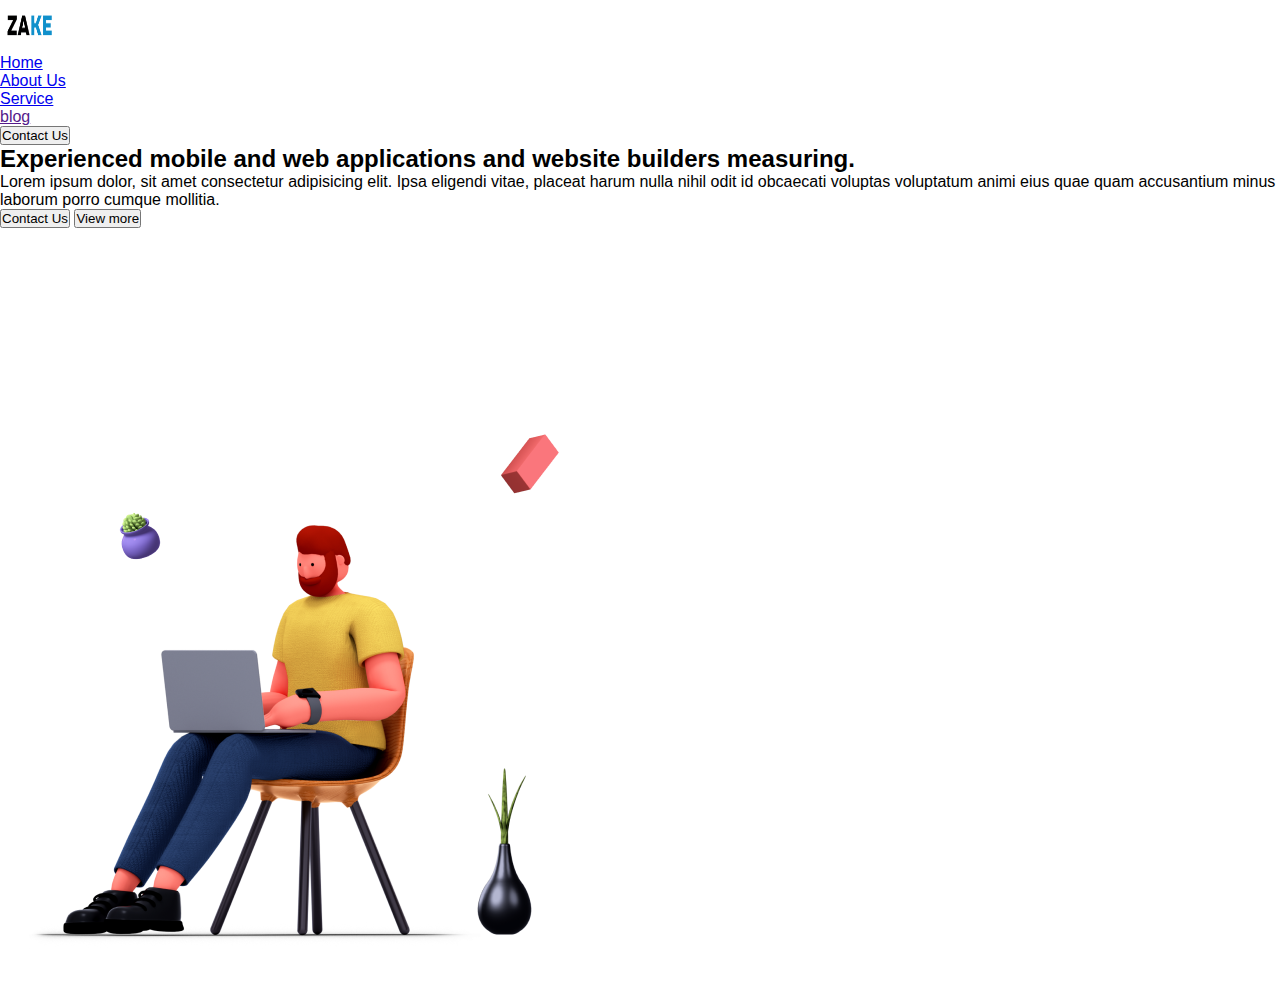
<file: Index.html>
<!DOCTYPE html>
<html lang="fr">

<head>
    <meta charset="UTF-8">
    <meta name="viewport" content="width=device-width, initial-scale=1.0">
    <link rel="stylesheet" href="Style.css">
    <title>Home</title>
</head>

<body>
    <header>
        <div class="navbar">

            <img style="width: 60px; height: 50px;" src="./img/logo-ZAKE.png" alt="img logo">
            <nav class="nav">
                <ul>
                    <li><a href="Index.html">Home</a></li>
                    <li><a href="About.html">About Us</a></li>
                    <li><a href="Services.html">Service</a></li>
                    <li><a href="">blog</a></li>
                    <a href="Contact_us.html"><button>Contact Us</button></a>
                </ul>
            </nav>

        </div>
    </header>
    <section class="einsa">

        <div class="einen">
            <h2>Experienced mobile and web applications and website builders measuring.</h2>
               <div>
                <p>Lorem ipsum dolor, sit amet consectetur adipisicing elit. Ipsa eligendi vitae, placeat harum nulla
                    nihil odit id obcaecati voluptas voluptatum animi eius quae quam accusantium minus laborum porro
                    cumque mollitia.</p>
                <a href="Contact_us.html"><button>Contact Us</button></a>
                <a href=""><button>View more</button></a>
               </div> 

        </div>

        <img src="./img/Group 6.png" alt="childe with chess caracter">




    </section>

  
</body>

</html>
</file>
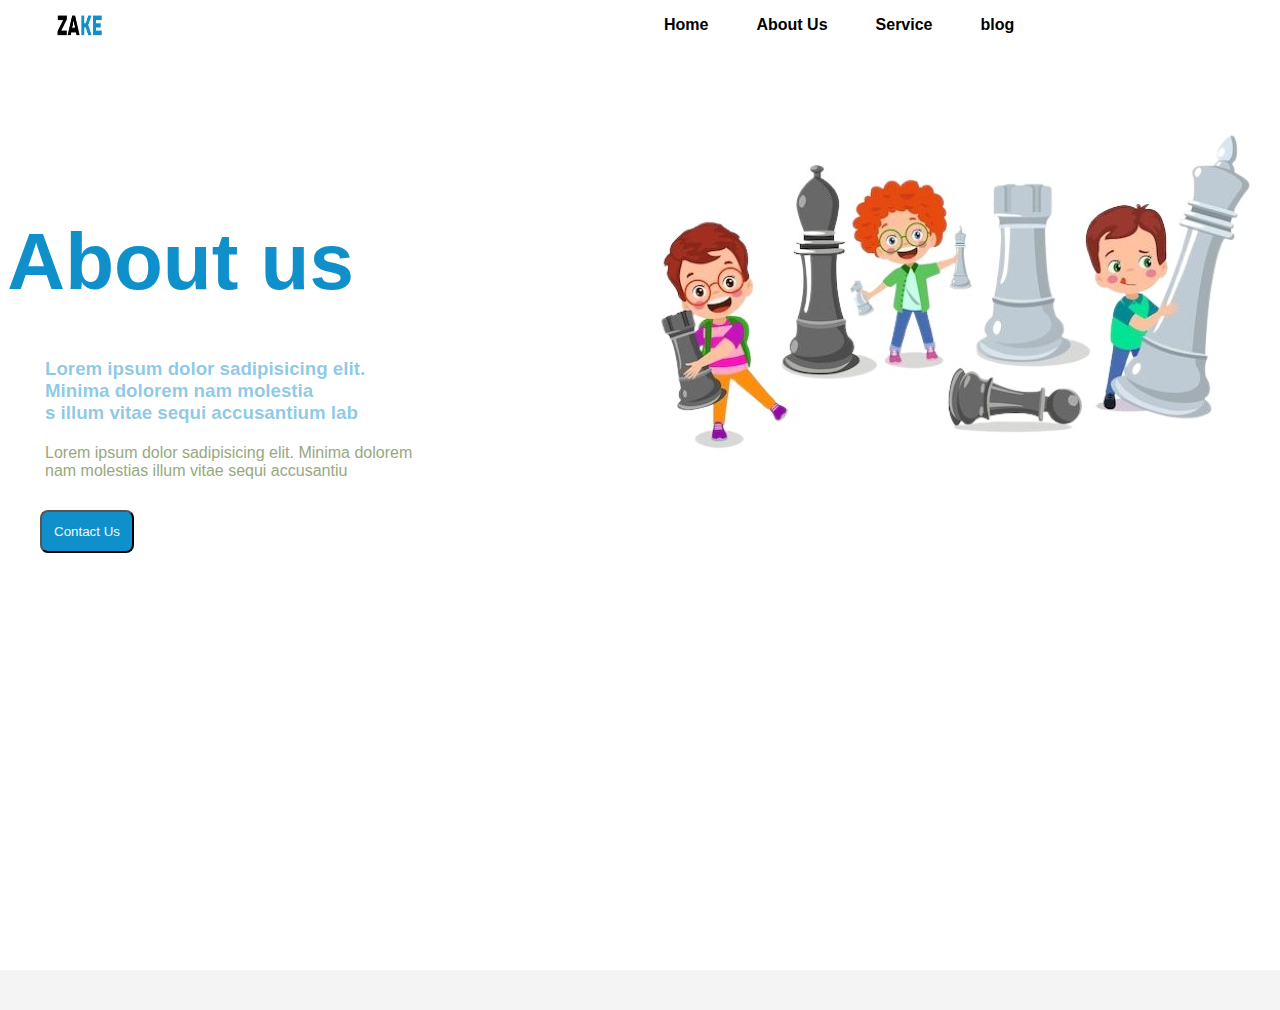
<file: About.html>
<!DOCTYPE html>
<html lang="fr">

<head>
    <meta charset="UTF-8">
    <meta name="viewport" content="width=device-width, initial-scale=1.0">
    <link rel="stylesheet" href="Style.css">
    <title>About us</title>
</head>

<body>
    <header>
        <div class="header">


            <img style="width: 60px; height: 50px; margin-left: 50px;" src="./img/logo-ZAKE.png" alt="img logo">
            <nav class="header-nav">
                <ul>
                    <li><a href="Index.html">Home</a></li>
                    <li><a href="About.html">About Us</a></li>
                    <li><a href="Services.html">Service</a></li>
                    <li><a href="">blog</a></li>
                    
                </ul>
            </nav>

        </div>
    </header>
    <div class="section">
        <div class="container">
            <div class="content-section">
                <div class="title">
                    <h1> About us</h1>
                </div>
                <div class="content">
                    <h3>Lorem ipsum dolor sadipisicing elit. Minima dolorem nam molestia<br>s illum vitae sequi accusantium lab
                    </h3>
                    <p>Lorem ipsum dolor sadipisicing elit. Minima dolorem<br> nam molestias illum vitae sequi accusantiu</p>
                    
                  <div><a  href="Contact_us.html"><button>Contact Us</button></a></div>  

                </div>

            </div>
            <div class="image-section">

                <img src="./img/picabout.jpg" alt="img chess caracter">
            </div>
        </div>
    </div>
    
    <footer>

    </footer>
</body>

</html>
</file>
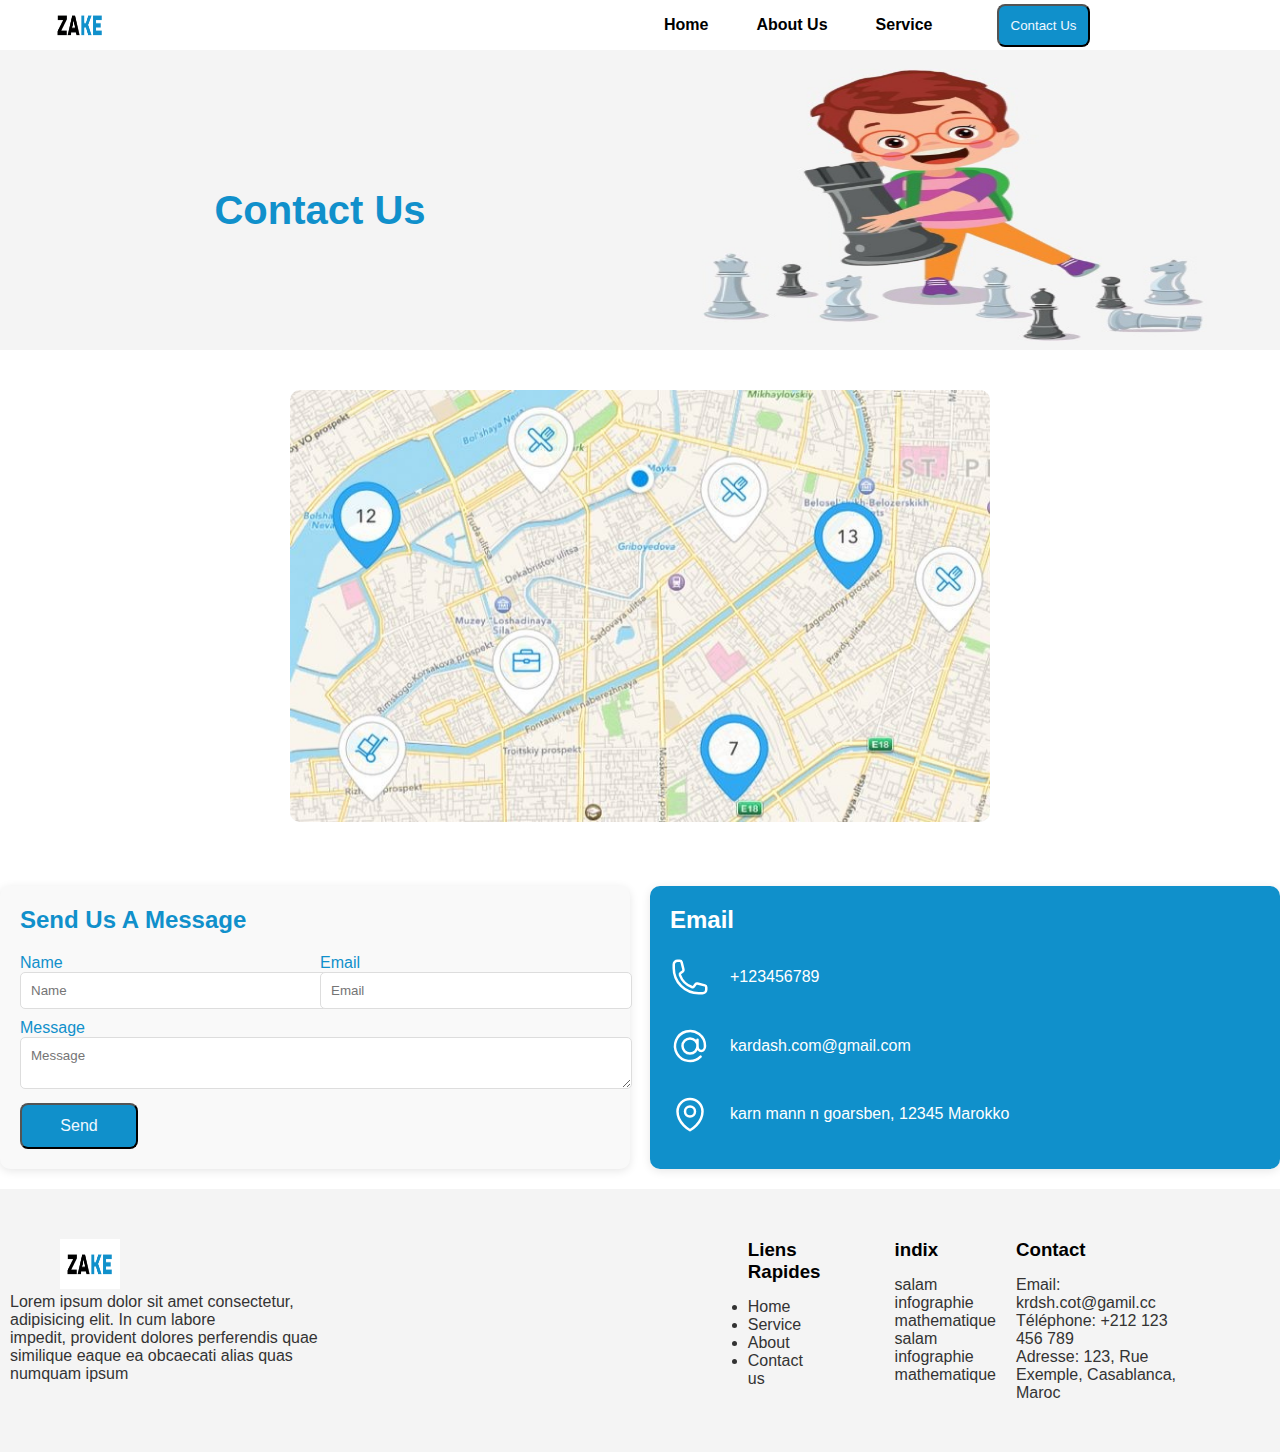
<file: Contact_us.html>
<!DOCTYPE html>
<html lang="fr">

<head>
    <meta charset="UTF-8">
    <meta name="viewport" content="width=device-width, initial-scale=1.0">
    <link rel="stylesheet" href="Style.css">
    <title>Contact us</title>
</head>

<body>
    <header>
        <div class="header">


            <img style="width: 60px; height: 50px; margin-left: 50px;" src="./img/logo-ZAKE.png" alt="img logo">
            <nav class="header-nav">
                <ul>
                    <li><a href="Index.html">Home</a></li>
                    <li><a href="About.html">About Us</a></li>
                    <li><a href="Services.html">Service</a></li>
                    <div>
                        <a href="Contact_us.html"><button>Contact Us</button></a>
                    </div>

                </ul>
            </nav>

        </div>
    </header>

    <section class="contact-section">
        <div class="contact-banner">
            <h1>Contact Us</h1>
            <img src="./img/Sectionimage1.jpg" alt="Map Image">
        </div>

        <!-- Map on Top -->
        <div class="map">
            <img src="./img/mapscontact.jpg" alt="Map Image">
        </div>

        <!-- Form and Contact Info Side by Side -->
        <div class="bottom-section">
            <div class="contact-form">
                <h2>Send Us A Message</h2>
                <form action="#">
                    <div class="input-container">
                        <div class="form-input">
                            <label for="name">Name</label>
                            <input type="text" id="name" placeholder="Name">
                        </div>
                        <div class="form-input">
                            <label for="email">Email</label>
                            <input type="email" id="email" placeholder="Email">
                        </div>
                    </div>
                    <div class="textarea-container">
                        <div class="form-container">
                            <label for="message">Message</label>
                            <textarea id="message" placeholder="Message"></textarea>
                        </div>

                    </div>
                    <button type="submit">Send</button>
                </form>
            </div>

            <div class="contact-info">
                <h2>Email</h2>
                <p>
                    <svg xmlns="http://www.w3.org/2000/svg" fill="none" viewBox="0 0 24 24" stroke-width="1.5"
                        stroke="currentColor" class="size-6">
                        <path stroke-linecap="round" stroke-linejoin="round"
                            d="M2.25 6.75c0 8.284 6.716 15 15 15h2.25a2.25 2.25 0 0 0 2.25-2.25v-1.372c0-.516-.351-.966-.852-1.091l-4.423-1.106c-.44-.11-.902.055-1.173.417l-.97 1.293c-.282.376-.769.542-1.21.38a12.035 12.035 0 0 1-7.143-7.143c-.162-.441.004-.928.38-1.21l1.293-.97c.363-.271.527-.734.417-1.173L6.963 3.102a1.125 1.125 0 0 0-1.091-.852H4.5A2.25 2.25 0 0 0 2.25 4.5v2.25Z" />
                    </svg>
                    <span> +123456789</span>
                </p>
                <p>
                    <svg xmlns="http://www.w3.org/2000/svg" fill="none" viewBox="0 0 24 24" stroke-width="1.5"
                        stroke="currentColor" class="size-6">
                        <path stroke-linecap="round" stroke-linejoin="round"
                            d="M16.5 12a4.5 4.5 0 1 1-9 0 4.5 4.5 0 0 1 9 0Zm0 0c0 1.657 1.007 3 2.25 3S21 13.657 21 12a9 9 0 1 0-2.636 6.364M16.5 12V8.25" />
                    </svg>
                    <span> kardash.com@gmail.com</span>
                </p>
                <p>
                    <svg xmlns="http://www.w3.org/2000/svg" fill="none" viewBox="0 0 24 24" stroke-width="1.5"
                        stroke="currentColor" class="size-6">
                        <path stroke-linecap="round" stroke-linejoin="round"
                            d="M15 10.5a3 3 0 1 1-6 0 3 3 0 0 1 6 0Z" />
                        <path stroke-linecap="round" stroke-linejoin="round"
                            d="M19.5 10.5c0 7.142-7.5 11.25-7.5 11.25S4.5 17.642 4.5 10.5a7.5 7.5 0 1 1 15 0Z" />
                    </svg>
                    <span> karn mann n goarsben, 12345 Marokko</span>
                </p>
            </div>
        </div>
    </section>





    <footer>
        <div class="footer-container">
            <div class="footer-about">
                <img style="width: 60px; height: 50px; margin-left: 50px;" src="./img/logo-ZAKE.png" alt="img logo">
                <p>Lorem ipsum dolor sit amet consectetur, adipisicing elit. In cum labore <br>impedit, provident
                    dolores perferendis quae
                    similique eaque ea obcaecati alias quas numquam ipsum
                </p>
            </div>
            <div class="footer-links">
                <h3>Liens Rapides</h3>
                <ul>
                    <li><a href="Index.html">Home</a></li>
                    <li><a href="Services.html">Service</a></li>
                    <li><a href="About.html">About</a></li>
                    <li><a href="Contact_us.html">Contact us</a></li>
                </ul>
            </div>
            <div class="footer-info">
                <h3>indix</h3>
                <p>salam</p>
                <p>infographie</p>
                <p>mathematique</p>
                <p>salam</p>
                <p>infographie</p>
                <p>mathematique</p>
            </div>
            <div class="footer-contact">
                <h3>Contact</h3>
                <p>Email: krdsh.cot@gamil.cc</p>
                <p>Téléphone: +212 123 456 789</p>
                <p>Adresse: 123, Rue Exemple, Casablanca, Maroc</p>
            </div>


        </div>

    </footer>
</body>

</html>
</file>
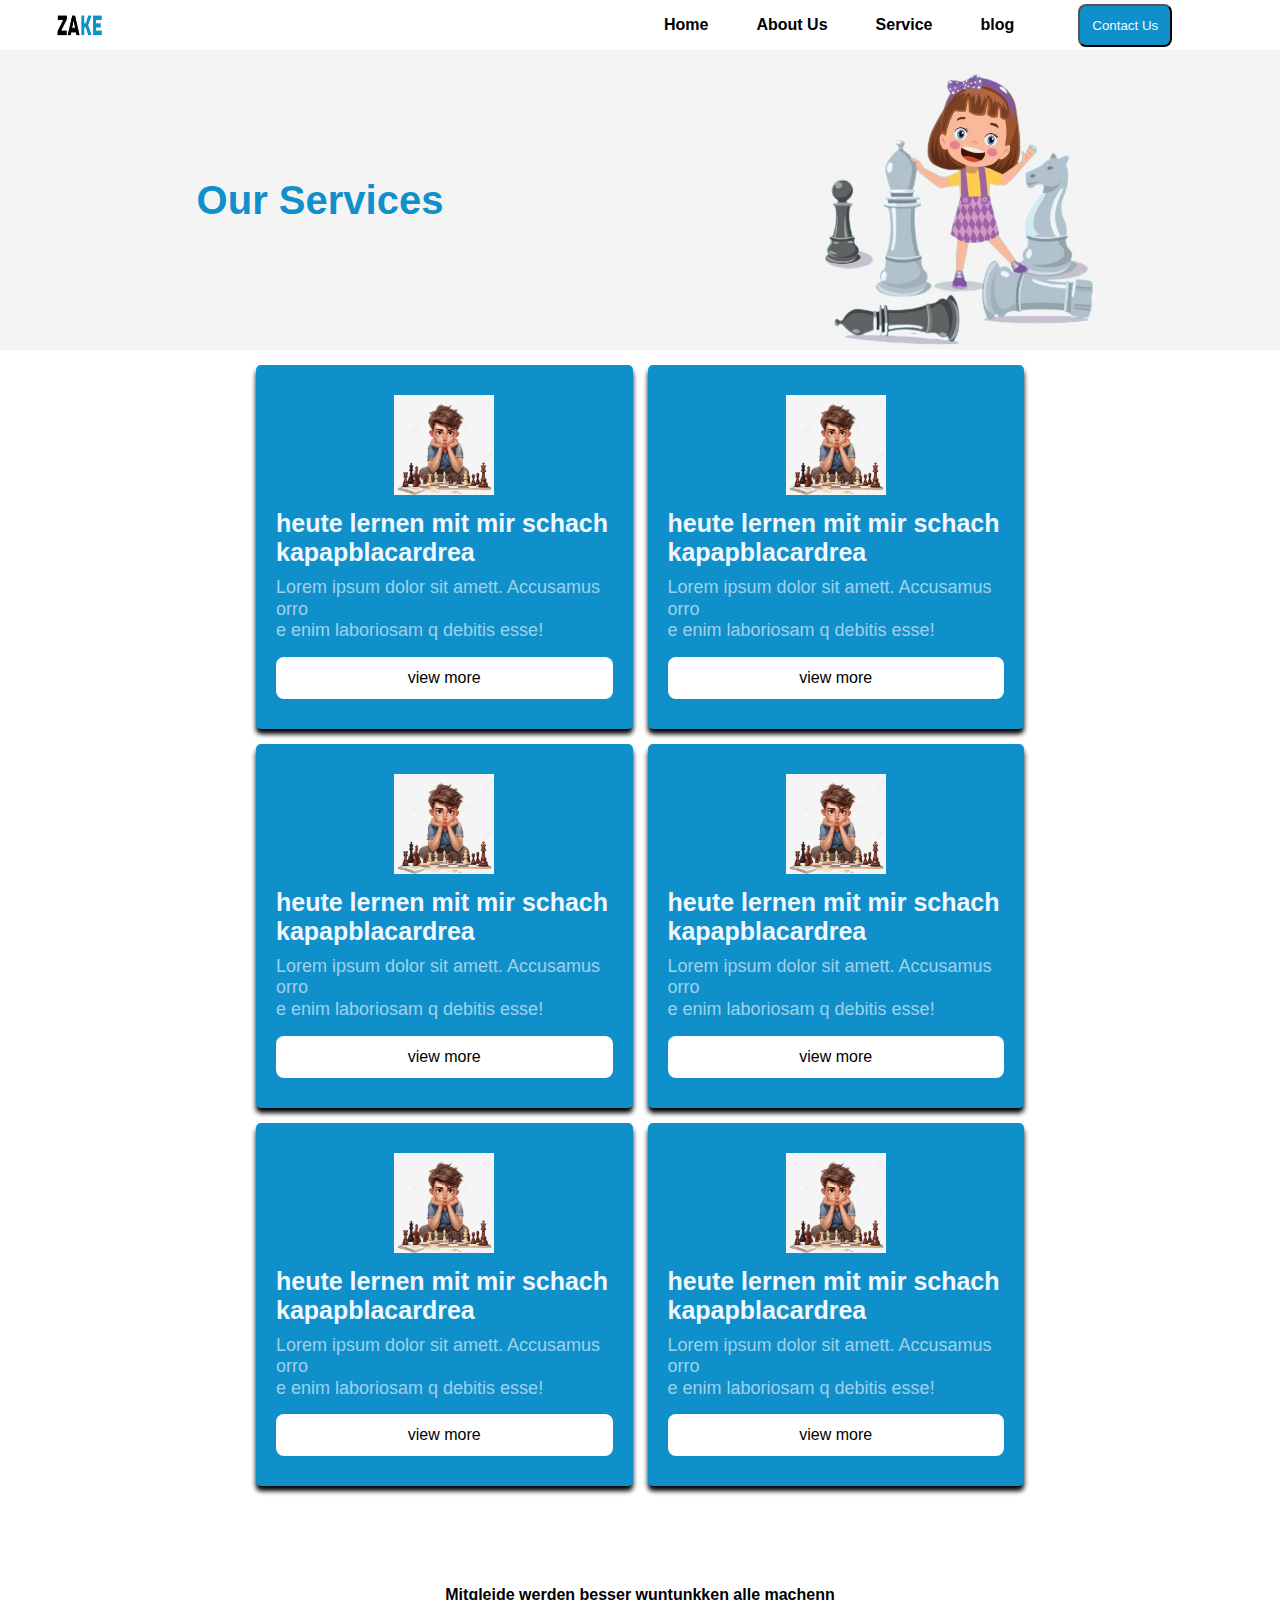
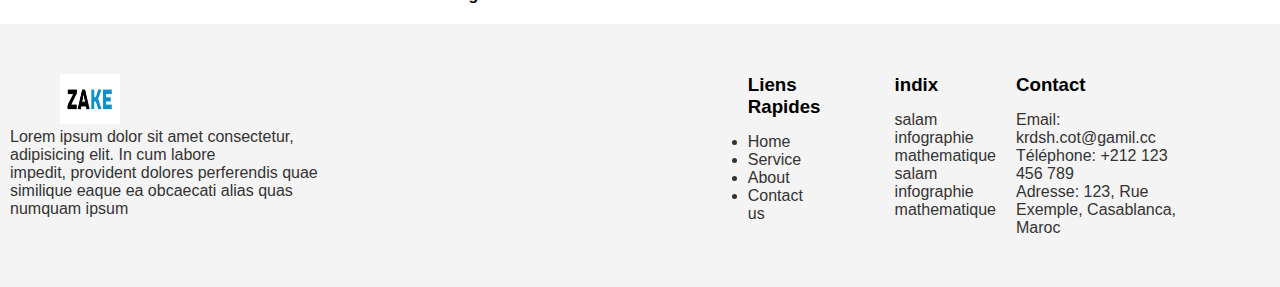
<file: Services.html>
<!DOCTYPE html>
<html lang="fr">

<head>
    <meta charset="UTF-8">
    <meta name="viewport" content="width=device-width, initial-scale=1.0">
    <link rel="stylesheet" href="Style.css">
    <title>Services</title>
</head>

<body>

    <!--start header-->
    <header>
        <div class="header">


            <img style="width: 60px; height: 50px; margin-left: 50px;" src="./img/logo-ZAKE.png" alt="img logo">
            <nav class="header-nav">
                <ul>
                    <li><a href="Index.html">Home</a></li>
                    <li><a href="About.html">About Us</a></li>
                    <li><a href="Services.html">Service</a></li>
                    <li><a href="Contact_us.html">blog</a></li>
                    <div>
                        <a href="Contact_us.html"><button>Contact Us</button></a>
                    </div>

                </ul>
            </nav>

        </div>
    </header>
    <!--end header-->
    <!--start section services-->
    <section class="service-service">
        
        <h1>Our Services</h1>
        <img src="./img/Services1.jpg" alt="childe with chess caracter">
    </section>
    
    <div class="service">
        <div class="content">
            <div class="cardre">
                <img src="./img/car1services.jpg" alt="bishop">
                <h3>heute lernen mit mir schach kapapblacardrea</h3>
                <p>Lorem ipsum dolor sit amett. Accusamus orro<br>e enim laboriosam q debitis esse!</p>
                <a href="#" class="btn">view more</a>
                
                
            </div>
            <div class="cardre">
                <img src="./img/car1services.jpg" alt="bishop">
                <h3>heute lernen mit mir schach kapapblacardrea</h3>
                <p>Lorem ipsum dolor sit amett. Accusamus orro<br>e enim laboriosam q debitis esse!</p>
                <a href="#" class="btn">view more</a>
                
            </div>
            <div class="cardre">
                <img src="./img/car1services.jpg" alt="bishop">
                <h3>heute lernen mit mir schach kapapblacardrea</h3>
                <p>Lorem ipsum dolor sit amett. Accusamus orro<br>e enim laboriosam q debitis esse!</p>
                <a href="#" class="btn">view more</a>
                
            </div>
            <div class="cardre">
                <img src="./img/car1services.jpg" alt="bishop">
                <h3>heute lernen mit mir schach kapapblacardrea</h3>
                <p>Lorem ipsum dolor sit amett. Accusamus orro<br>e enim laboriosam q debitis esse!</p>
                <a href="#" class="btn">view more</a>
                
            </div>
            <div class="cardre">
                <img src="./img/car1services.jpg" alt="bishop">
                <h3>heute lernen mit mir schach kapapblacardrea</h3>
                <p>Lorem ipsum dolor sit amett. Accusamus orro<br>e enim laboriosam q debitis esse!</p>
                <a href="#" class="btn">view more</a>
                
            </div>
            <div class="cardre">
                <img src="./img/car1services.jpg" alt="bishop">
                <h3>heute lernen mit mir schach kapapblacardrea</h3>
                <p>Lorem ipsum dolor sit amett. Accusamus orro<br>e enim laboriosam q debitis esse!</p>
                <a href="#" class="btn">view more</a>
                
            </div>
            
        </div>
        
    </div>
    
    <div class="werden"><strong>Mitgleide werden besser wuntunkken alle machenn</strong> 
        <!--end section services-->
        <!--sqrt footer-->
        <footer>
            <div class="footer-container">
                <div class="footer-about">
                    <img style="width: 60px; height: 50px; margin-left: 50px;" src="./img/logo-ZAKE.png" alt="img logo">
                    <p>Lorem ipsum dolor sit amet consectetur, adipisicing elit. In cum labore <br>impedit, provident dolores perferendis quae 
                        similique eaque ea obcaecati alias quas numquam ipsum 
                    </p>
            </div>
            <div class="footer-links">
                <h3>Liens Rapides</h3>
                <ul>
                    <li><a href="Index.html">Home</a></li>
                    <li><a href="Services.html">Service</a></li>
                    <li><a href="About.html">About</a></li>
                    <li><a href="Contact_us.html">Contact us</a></li>
                </ul>
            </div>
            <div class="footer-info">
                <h3>indix</h3>
                <p>salam</p>
                <p>infographie</p>
                <p>mathematique</p>
                <p>salam</p>
                <p>infographie</p>
                <p>mathematique</p>
            </div>
            <div class="footer-contact">
                <h3>Contact</h3>
                <p>Email: krdsh.cot@gamil.cc</p>
                <p>Téléphone: +212 123 456 789</p>
                <p>Adresse: 123, Rue Exemple, Casablanca, Maroc</p>
            </div>
            
            
        </div>
        
    </footer>
    <!--sqrt footer-->
</body>

</html>
</file>
<file: Style.css>
* {
    margin: 0;
    padding: 0;
    font-family: Arial, Helvetica, sans-serif;

}


/* start nav */
.header {
    display: grid;
    width: 100%;

    grid-template-columns: 6fr 6fr;
    align-items: center;
    margin: auto;
}

.header-nav>ul {
    align-items: center;
    list-style: none;
    display: grid;
    grid-auto-flow: column;
    grid-auto-columns: max-content;
    gap: 20pxpx;
}

.header-nav ul li a {
    text-decoration: none;
    color: #000;
    padding: 1.5rem;
    font-weight: bold;
}

.header .header-nav button {
    background-color: #1090cb;
    padding: 12px 12px;
    text-decoration: none;
    color: aliceblue;
    letter-spacing: normal;
    margin-left: 40px;
    border-radius: 8px;


}

/* end nav */
/*start about*/
.section {
    width: 100%;
    min-height: 100vh;
    background-color: rgb(255, 255, 255);

}

.container {
    display: grid;
    grid-template-columns: 1fr 1fr;
    grid-template-columns: auto;
    align-items: center;

}

.content-section {


    float: left;
    width: 66%;
    height: 100px;
}

.image-section {
    grid-column: 2;

}

.image-section img {

    width: 100%;
    height: auto;
    margin-top: 40px;
}

.title {
    color: #1090cb;
    text-align: center;
    font-size: 40px;
    margin-bottom: 50px;
    margin-right: 60px;
}

.content-section h3 {
    margin-bottom: 20px;
    margin-left: 45px;
    color: #1090cb7e;
    text-align: start;

}

.content-section p {
    margin-bottom: 30px;
    margin-left: 45px;
    color: #97a880;
    text-align: start;
}

.content-section .content button {
    background-color: #1090cb;
    padding: 12px 12px;
    text-decoration: none;
    color: aliceblue;
    letter-spacing: normal;
    margin-left: 40px;
    border-radius: 8px;


}

/*end about*/
/*starrt contact*/
.contact-banner {
    display: grid;
    height: 300px;
    grid-template-columns: 1fr 1fr;
    background-color: #F4F4F4;
}

.contact-banner img {
    height: 300px;
    justify-self: center;
}


.contact-section h1 {
    justify-self: center;
    align-self: center;
    color: #1090CB;
    font-size: 40px;
}

.contact-section img {
    width: 100%;
    max-width: 800px;
    justify-self: center;
    margin-bottom: 20px;
}

.map {
    text-align: center;
    margin: 40px;
}

.map img {
    width: 100%;
    max-width: 700px;
    border-radius: 10px;
}

.bottom-section {
    display: grid;
    grid-template-columns: 1fr 1fr;
    gap: 20px;
    margin-top: 40px;
}

.contact-form h2 {
    margin-bottom: 20px;
    color: #1090cb;
}

.contact-form label {
    padding-bottom: 10px;
    color: #1090cb;

}

.contact-form,
.contact-info {
    background-color: #f9f9f9;
    padding: 20px;
    border-radius: 10px;
    box-shadow: 0 2px 10px rgba(0, 0, 0, 0.1);
}

.input-container {

    display: grid;
    grid-template-columns: 1fr 1fr;
    gap: 10px;
}

.contact-form input,
.contact-form textarea {
    width: 100%;
    padding: 10px;
    margin-bottom: 10px;
    border-radius: 5px;
    border: 1px solid #ddd;
}

.contact-form button {
    background-color: #1090cb;
    font-size: medium;
    padding: 12px 12px;
    text-decoration: none;
    color: aliceblue;
    letter-spacing: normal;
    width: 20%;
    border-radius: 8px;


}

.bottom-section .contact-info {
    background-color: #1090cb;
    color: white;
    display: grid;
    grid-template-rows: repeat('auto-fit', minmax(100px, 1fr));
    text-align: start;


}

.bottom-section .contact-info p {
    display: flex;
    align-items: center;
    gap: 20px;
}

.size-6 {
    width: 40px;
    height: 60px;
}


/*end contact*/
/*start services*/

.service-service {
    display: grid;
    height: 300px;
    grid-template-columns: 1fr 1fr;
    background-color: #F4F4F4;
}

.service-service img {
    width: 300px;
    height: 300px;
    justify-self: center;
}

.service-service h1 {
    justify-self: center;
    align-self: center;
    color: #1090CB;
    font-size: 40px;
}

.service {
    padding: 15px 20%;
    padding-bottom: 100px;
}


.service .content {
    display: grid;
    grid-template-columns: repeat(auto-fit, minmax(280px, 1fr));
    gap: 15px;
}

.service .cardre img {
    width: 100px; 
    height: 100px;
    justify-self: center;
}

.service .cardre {
    box-shadow: 0 5px 5px #010101;
    border-radius: 5px;
    background-color: #1090cb;
    text-align: center;
    padding: 30px 20px;
}

.service .cardre h3 {
    text-align: start;
    color: aliceblue;
    font-size: 25px;
    padding: 10px 0;
}

.service .cardre p {
    text-align: start;
    color: rgba(240, 248, 255, 0.645);
    font-size: 18px;
    line-height: 1.2;
}

.service .cardre .btn {
    display: block;
    background-color: #ffffff;
    padding: 12px 12px;
    text-decoration: none;
    letter-spacing: normal;
    border-radius: 8px;
    margin-top: 15px;
    color: #000;

}

.werden {
    text-align: center;
    font-size: medium;
    color: #000;
    margin-top: 20px 20px 20px 20px;
    margin-bottom: 20px 20px;

}

/*end services*/
/* /*start footer*/

footer {
    background-color: #F4F4F4;
    color: #333;
    padding: 20px 0;
    text-align: start;
    margin-top: 20px;
}

.footer-container {

    display: grid;
    grid-auto-flow: column;
    grid-auto-columns: max-content;
    justify-content: space-around;
    align-items: flex-start;
    flex-wrap: w;
    padding: 20px 0;
}

.footer-container div {
    width: 45%;
    margin: 10px;
}

.footer-container h3 {
    color: #000000;
    margin-bottom: 15px;
}

.footer-container a {
    color: #333;
    text-decoration: none;
}


/*end footer*/
</file>
